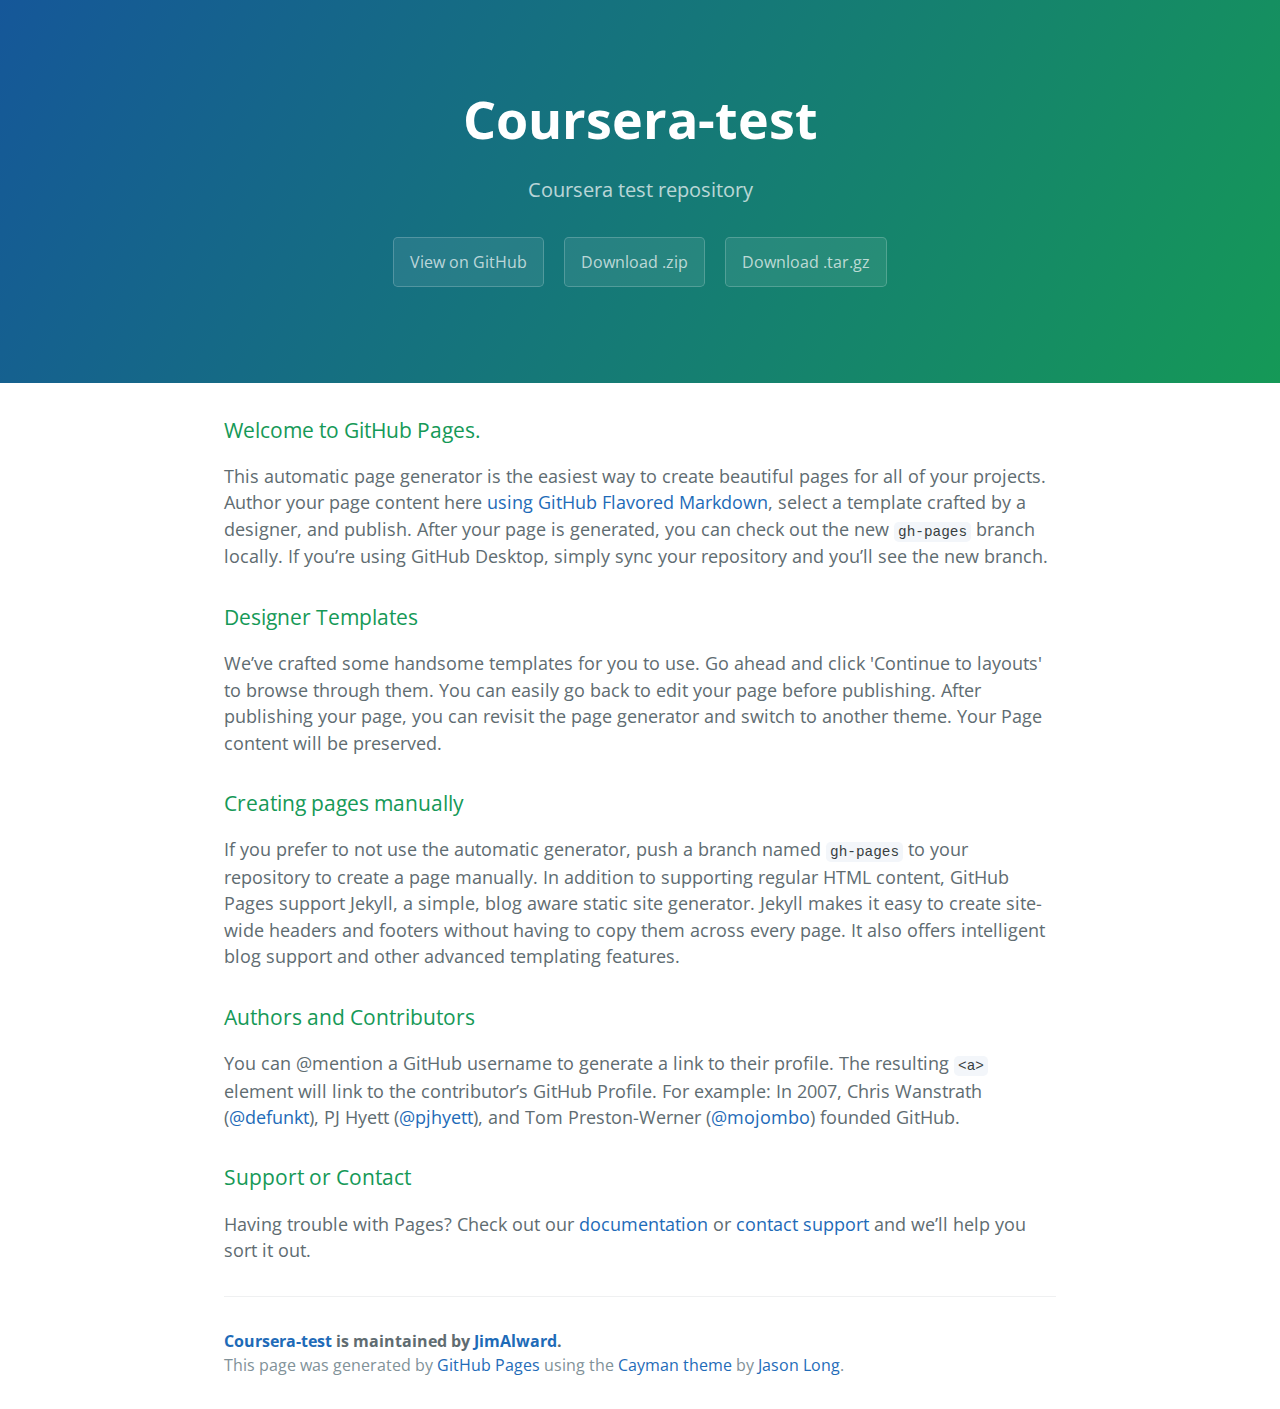
<file: index.html>
<!DOCTYPE html>
<html lang="en-us">
  <head>
    <meta charset="UTF-8">
    <title>Coursera-test by JimAlward</title>
    <meta name="viewport" content="width=device-width, initial-scale=1">
    <link rel="stylesheet" type="text/css" href="stylesheets/normalize.css" media="screen">
    <link href='https://fonts.googleapis.com/css?family=Open+Sans:400,700' rel='stylesheet' type='text/css'>
    <link rel="stylesheet" type="text/css" href="stylesheets/stylesheet.css" media="screen">
    <link rel="stylesheet" type="text/css" href="stylesheets/github-light.css" media="screen">
  </head>
  <body>
    <section class="page-header">
      <h1 class="project-name">Coursera-test</h1>
      <h2 class="project-tagline">Coursera test repository</h2>
      <a href="https://github.com/JimAlward/coursera-test" class="btn">View on GitHub</a>
      <a href="https://github.com/JimAlward/coursera-test/zipball/master" class="btn">Download .zip</a>
      <a href="https://github.com/JimAlward/coursera-test/tarball/master" class="btn">Download .tar.gz</a>
    </section>

    <section class="main-content">
      <h3>
<a id="welcome-to-github-pages" class="anchor" href="#welcome-to-github-pages" aria-hidden="true"><span aria-hidden="true" class="octicon octicon-link"></span></a>Welcome to GitHub Pages.</h3>

<p>This automatic page generator is the easiest way to create beautiful pages for all of your projects. Author your page content here <a href="https://guides.github.com/features/mastering-markdown/">using GitHub Flavored Markdown</a>, select a template crafted by a designer, and publish. After your page is generated, you can check out the new <code>gh-pages</code> branch locally. If you’re using GitHub Desktop, simply sync your repository and you’ll see the new branch.</p>

<h3>
<a id="designer-templates" class="anchor" href="#designer-templates" aria-hidden="true"><span aria-hidden="true" class="octicon octicon-link"></span></a>Designer Templates</h3>

<p>We’ve crafted some handsome templates for you to use. Go ahead and click 'Continue to layouts' to browse through them. You can easily go back to edit your page before publishing. After publishing your page, you can revisit the page generator and switch to another theme. Your Page content will be preserved.</p>

<h3>
<a id="creating-pages-manually" class="anchor" href="#creating-pages-manually" aria-hidden="true"><span aria-hidden="true" class="octicon octicon-link"></span></a>Creating pages manually</h3>

<p>If you prefer to not use the automatic generator, push a branch named <code>gh-pages</code> to your repository to create a page manually. In addition to supporting regular HTML content, GitHub Pages support Jekyll, a simple, blog aware static site generator. Jekyll makes it easy to create site-wide headers and footers without having to copy them across every page. It also offers intelligent blog support and other advanced templating features.</p>

<h3>
<a id="authors-and-contributors" class="anchor" href="#authors-and-contributors" aria-hidden="true"><span aria-hidden="true" class="octicon octicon-link"></span></a>Authors and Contributors</h3>

<p>You can @mention a GitHub username to generate a link to their profile. The resulting <code>&lt;a&gt;</code> element will link to the contributor’s GitHub Profile. For example: In 2007, Chris Wanstrath (<a href="https://github.com/defunkt" class="user-mention">@defunkt</a>), PJ Hyett (<a href="https://github.com/pjhyett" class="user-mention">@pjhyett</a>), and Tom Preston-Werner (<a href="https://github.com/mojombo" class="user-mention">@mojombo</a>) founded GitHub.</p>

<h3>
<a id="support-or-contact" class="anchor" href="#support-or-contact" aria-hidden="true"><span aria-hidden="true" class="octicon octicon-link"></span></a>Support or Contact</h3>

<p>Having trouble with Pages? Check out our <a href="https://help.github.com/pages">documentation</a> or <a href="https://github.com/contact">contact support</a> and we’ll help you sort it out.</p>

      <footer class="site-footer">
        <span class="site-footer-owner"><a href="https://github.com/JimAlward/coursera-test">Coursera-test</a> is maintained by <a href="https://github.com/JimAlward">JimAlward</a>.</span>

        <span class="site-footer-credits">This page was generated by <a href="https://pages.github.com">GitHub Pages</a> using the <a href="https://github.com/jasonlong/cayman-theme">Cayman theme</a> by <a href="https://twitter.com/jasonlong">Jason Long</a>.</span>
      </footer>

    </section>

  
  </body>
</html>
</file>
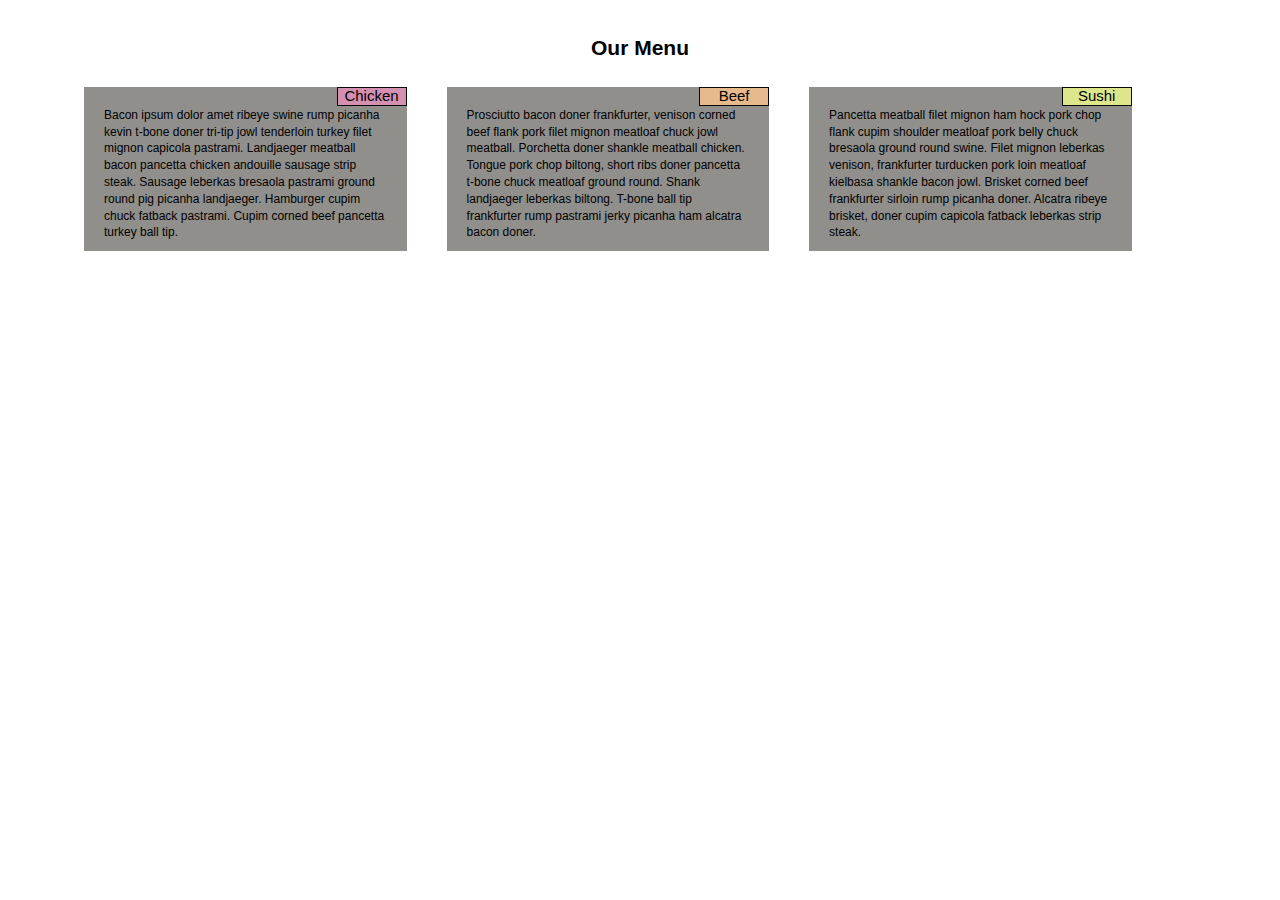
<file: site/Module2_solution/index.html>
<!doctype html>
<html lang="en">
  <head>
    <meta charset="utf-8">
    <meta http-equiv="X-UA-Compatible" content="IE=edge">
    <meta name="viewport" content="width=device-width, initial-scale=1">
    <title>Solution for Module 2</title>
    <link rel="stylesheet" href="css/styles.css">
  </head>
  <body>

    <h1>Our Menu</h1>
    <div class="container">

      <div class="col-xl-4 col-lg-4 col-md-6 col-sm-12">
        <div class="section">
          <div class="chicken">Chicken</div>  <!-- End of Chicken Section -->
        </div>   <!-- End of section -->
            Bacon ipsum dolor amet ribeye swine rump picanha kevin t-bone doner tri-tip jowl tenderloin turkey filet mignon capicola pastrami. Landjaeger meatball bacon pancetta chicken andouille sausage strip steak. Sausage leberkas bresaola pastrami ground round pig picanha landjaeger. Hamburger cupim chuck fatback pastrami. Cupim corned beef pancetta turkey ball tip.
      </div>  <!-- End of col-lg-3 col-md-6 col-sm-12 -->
      
      <div class="col-xl-4 col-lg-4 col-md-6 col-sm-12">
        <div class="section">
          <div class="beef">Beef</div>  <!-- End of beef Section -->
        </div>   <!-- End of section -->
          Prosciutto bacon doner frankfurter, venison corned beef flank pork filet mignon meatloaf chuck jowl meatball. Porchetta doner shankle meatball chicken. Tongue pork chop biltong, short ribs doner pancetta t-bone chuck meatloaf ground round. Shank landjaeger leberkas biltong. T-bone ball tip frankfurter rump pastrami jerky picanha ham alcatra bacon doner.
      </div>   <!-- End of col-lg-3 col-md-6 col-sm-12 -->

        <div class="col-xl-4 col-lg-4 col-md-12 col-sm-12">
          <div class="section">
              <div class="sushi">Sushi</div><!-- End of Sushi Section -->
          </div>  <!-- End of section -->
          Pancetta meatball filet mignon ham hock pork chop flank cupim shoulder meatloaf pork belly chuck bresaola ground round swine. Filet mignon leberkas venison, frankfurter turducken pork loin meatloaf kielbasa shankle bacon jowl. Brisket corned beef frankfurter sirloin rump picanha doner. Alcatra ribeye brisket, doner cupim capicola fatback leberkas strip steak.
        </div>  <!-- End of col-lg-3 col-md-6 col-sm-12 -->
    </div>  <!-- End of container -->

 </body>
</html>
</file>
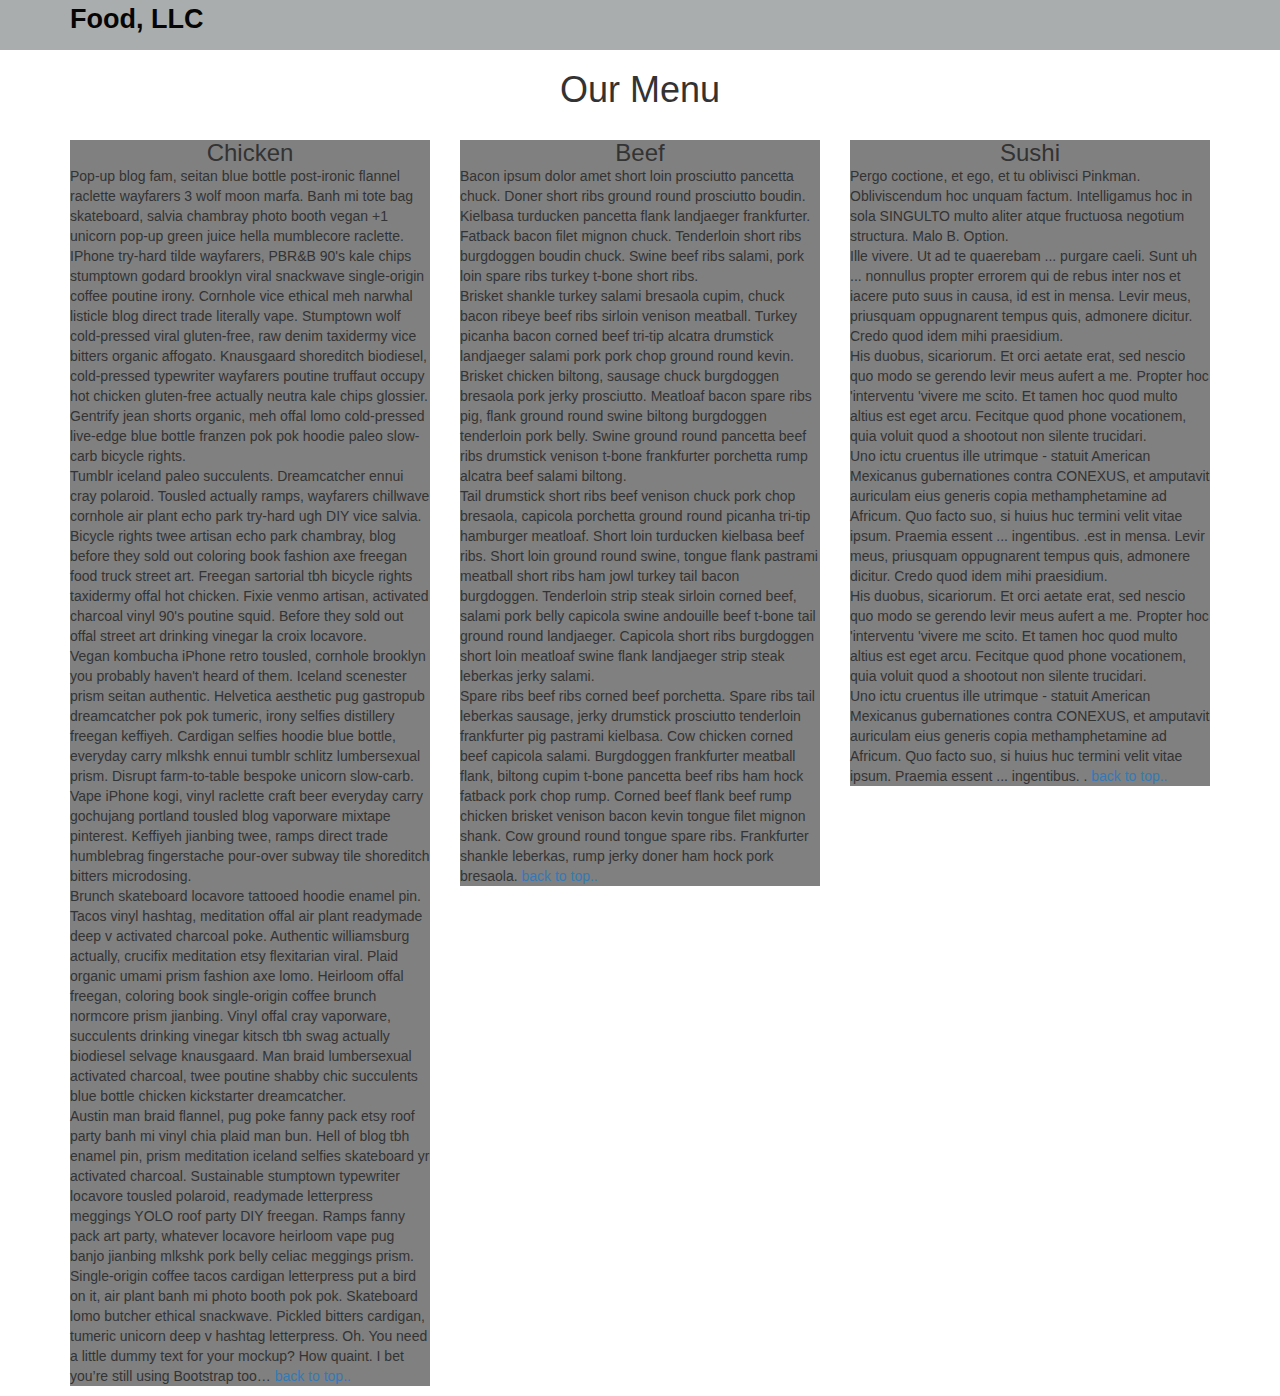
<file: site/Module3_solution/index.html>
<!DOCTYPE html>
<html>
<head>
    <meta charset="utf-8">
    <meta http-equiv="X-UA-Compatible" content="IE=edge">
    <meta name="viewport" content="width=device-width, initial-scale=1">
	<title>Assignment Solution for Module 3</title>
    <link rel="stylesheet" href="css/bootstrap.min.css">
    <link rel="stylesheet" href="css/styles.css">
</head>

<body>
 <header>
    <nav id="header-nav" class="navbar navbar-default">
      <div class="container">
        <div class="navbar-header">

          <div class="navbar-brand">
            <a href="index.html"><h1>Food, LLC</h1></a>
          </div>    <!-- End of navbar-brand -->

          <button type="button" class="navbar-toggle collapsed" data-toggle="collapse" data-target="#collapsable-nav" aria-expanded="false">
            <span class="sr-only">Toggle navigation</span>
            <span class="icon-bar"></span>
            <span class="icon-bar"></span>
            <span class="icon-bar"></span>
          </button>
        </div>  <!-- End of navbar-header -->
        
        <div id="collapsable-nav" class="collapse navbar-collapse">
           <ul id="nav-list" class="nav navbar-nav navbar-right">
            <li>
              <a class="visible-xs" href="#chicken-section">Chicken</a>
            </li>
            <li>
              <a class="visible-xs" href="#beef-section">Beef</a>
            </li>
            <li>
              <a class="visible-xs" href="#sushi-section">Sushi</a>
            </li>
          </ul><!-- End of nav navbar-nav navbar-right -->
        </div><!-- End of collapse navbar-collapse -->
      </div><!-- End of container -->
    </nav><!-- End of navbar navbar-default -->
  </header> <!-- End of Header -->

	<div id="mainContainer" class="container">
		<!-- <h1>Our Menu</h1> -->
        <h1 id="menu-title" class="text-center">Our Menu</h1>

         <div class="row">
             <div id="chicken-section" class="col-md-4 col-sm-6 col-xs-12">
                <h3 id="chicken" class="text-center">Chicken</h3>
                 <p class="menu-details">Pop-up blog fam, seitan blue bottle post-ironic flannel raclette wayfarers 3 wolf moon marfa. Banh mi tote bag skateboard, salvia chambray photo booth vegan +1 unicorn pop-up green juice hella mumblecore raclette. IPhone try-hard tilde wayfarers, PBR&amp;B 90's kale chips stumptown godard brooklyn viral snackwave single-origin coffee poutine irony. Cornhole vice ethical meh narwhal listicle blog direct trade literally vape. Stumptown wolf cold-pressed viral gluten-free, raw denim taxidermy vice bitters organic affogato. Knausgaard shoreditch biodiesel, cold-pressed typewriter wayfarers poutine truffaut occupy hot chicken gluten-free actually neutra kale chips glossier. Gentrify jean shorts organic, meh offal lomo cold-pressed live-edge blue bottle franzen pok pok hoodie paleo slow-carb bicycle rights.<br />
                 Tumblr iceland paleo succulents. Dreamcatcher ennui cray polaroid. Tousled actually ramps, wayfarers chillwave cornhole air plant echo park try-hard ugh DIY vice salvia. Bicycle rights twee artisan echo park chambray, blog before they sold out coloring book fashion axe freegan food truck street art. Freegan sartorial tbh bicycle rights taxidermy offal hot chicken. Fixie venmo artisan, activated charcoal vinyl 90's poutine squid. Before they sold out offal street art drinking vinegar la croix locavore.<br />
                 Vegan kombucha iPhone retro tousled, cornhole brooklyn you probably haven't heard of them. Iceland scenester prism seitan authentic. Helvetica aesthetic pug gastropub dreamcatcher pok pok tumeric, irony selfies distillery freegan keffiyeh. Cardigan selfies hoodie blue bottle, everyday carry mlkshk ennui tumblr schlitz lumbersexual prism. Disrupt farm-to-table bespoke unicorn slow-carb. Vape iPhone kogi, vinyl raclette craft beer everyday carry gochujang portland tousled blog vaporware mixtape pinterest. Keffiyeh jianbing twee, ramps direct trade humblebrag fingerstache pour-over subway tile shoreditch bitters microdosing.<br />
                 Brunch skateboard locavore tattooed hoodie enamel pin. Tacos vinyl hashtag, meditation offal air plant readymade deep v activated charcoal poke. Authentic williamsburg actually, crucifix meditation etsy flexitarian viral. Plaid organic umami prism fashion axe lomo. Heirloom offal freegan, coloring book single-origin coffee brunch normcore prism jianbing. Vinyl offal cray vaporware, succulents drinking vinegar kitsch tbh swag actually biodiesel selvage knausgaard. Man braid lumbersexual activated charcoal, twee poutine shabby chic succulents blue bottle chicken kickstarter dreamcatcher.<br />
                Austin man braid flannel, pug poke fanny pack etsy roof party banh mi vinyl chia plaid man bun. Hell of blog tbh enamel pin, prism meditation iceland selfies skateboard yr activated charcoal. Sustainable stumptown typewriter locavore tousled polaroid, readymade letterpress meggings YOLO roof party DIY freegan. Ramps fanny pack art party, whatever locavore heirloom vape pug banjo jianbing mlkshk pork belly celiac meggings prism. Single-origin coffee tacos cardigan letterpress put a bird on it, air plant banh mi photo booth pok pok. Skateboard lomo butcher ethical snackwave. Pickled bitters cardigan, tumeric unicorn deep v hashtag letterpress.
Oh. You need a little dummy text for your mockup? How quaint.

I bet you’re still using Bootstrap too… <a class="hidden-sm-up" href="#menu-title">back to top..</a></p>
                
                 <hr class="visible-xs">
             </div> 

             <div id="beef-section" class="col-md-4 col-sm-6 col-xs-12">
                <h3 id="beef" class="text-center">Beef</h3>
                 <p class="menu-details">Bacon ipsum dolor amet short loin prosciutto pancetta chuck. Doner short ribs ground round prosciutto boudin. Kielbasa turducken pancetta flank landjaeger frankfurter. Fatback bacon filet mignon chuck. Tenderloin short ribs burgdoggen boudin chuck. Swine beef ribs salami, pork loin spare ribs turkey t-bone short ribs.<br />
                 Brisket shankle turkey salami bresaola cupim, chuck bacon ribeye beef ribs sirloin venison meatball. Turkey picanha bacon corned beef tri-tip alcatra drumstick landjaeger salami pork pork chop ground round kevin. Brisket chicken biltong, sausage chuck burgdoggen bresaola pork jerky prosciutto. Meatloaf bacon spare ribs pig, flank ground round swine biltong burgdoggen tenderloin pork belly. Swine ground round pancetta beef ribs drumstick venison t-bone frankfurter porchetta rump alcatra beef salami biltong.<br />
                 Tail drumstick short ribs beef venison chuck pork chop bresaola, capicola porchetta ground round picanha tri-tip hamburger meatloaf. Short loin turducken kielbasa beef ribs. Short loin ground round swine, tongue flank pastrami meatball short ribs ham jowl turkey tail bacon burgdoggen. Tenderloin strip steak sirloin corned beef, salami pork belly capicola swine andouille beef t-bone tail ground round landjaeger. Capicola short ribs burgdoggen short loin meatloaf swine flank landjaeger strip steak leberkas jerky salami.<br />
                 Spare ribs beef ribs corned beef porchetta. Spare ribs tail leberkas sausage, jerky drumstick prosciutto tenderloin frankfurter pig pastrami kielbasa. Cow chicken corned beef capicola salami. Burgdoggen frankfurter meatball flank, biltong cupim t-bone pancetta beef ribs ham hock fatback pork chop rump. Corned beef flank beef rump chicken brisket venison bacon kevin tongue filet mignon shank. Cow ground round tongue spare ribs. Frankfurter shankle leberkas, rump jerky doner ham hock pork bresaola. <a class="hidden-sm-up" href="#menu-title">back to top..</a></p>

                <hr class="visible-xs">
             </div>

             <div id="sushi-section" class="col-md-4 col-sm-12 col-xs-12">
                <h3 id="sushi" class="text-center">Sushi</h3>
                 <p class="menu-details">Pergo coctione, et ego, et tu oblivisci Pinkman. Obliviscendum hoc unquam factum. Intelligamus hoc in sola SINGULTO multo aliter atque fructuosa negotium structura. Malo B. Option. <br />
                 Ille vivere. Ut ad te quaerebam ... purgare caeli. Sunt uh ... nonnullus propter errorem qui de rebus inter nos et iacere puto suus in causa, id est in mensa. Levir meus, priusquam oppugnarent tempus quis, admonere dicitur. Credo quod idem mihi praesidium. <br />
                 His duobus, sicariorum. Et orci aetate erat, sed nescio quo modo se gerendo levir meus aufert a me. Propter hoc 'interventu 'vivere me scito. Et tamen hoc quod multo altius est eget arcu. Fecitque quod phone vocationem, quia voluit quod a shootout non silente trucidari. <br />
                 Uno ictu cruentus ille utrimque - statuit American Mexicanus gubernationes contra CONEXUS, et amputavit auriculam eius generis copia methamphetamine ad Africum. Quo facto suo, si huius huc termini velit vitae ipsum. Praemia essent ... ingentibus. .est in mensa. Levir meus, priusquam oppugnarent tempus quis, admonere dicitur. Credo quod idem mihi praesidium. <br />
                 His duobus, sicariorum. Et orci aetate erat, sed nescio quo modo se gerendo levir meus aufert a me. Propter hoc 'interventu 'vivere me scito. Et tamen hoc quod multo altius est eget arcu. Fecitque quod phone vocationem, quia voluit quod a shootout non silente trucidari. <br />
                 Uno ictu cruentus ille utrimque - statuit American Mexicanus gubernationes contra CONEXUS, et amputavit auriculam eius generis copia methamphetamine ad Africum. Quo facto suo, si huius huc termini velit vitae ipsum. Praemia essent ... ingentibus. .  <a class="hidden-sm-up" href="#menu-title">back to top..</a></p>
             </div>
         </div> <!-- End of row -->


	</div> <!-- End of container -->

    <!-- jQuery (Bootstrap JS plugins depend on it) -->
    <script src="js/jquery-2.1.4.min.js"></script>
    <script src="js/bootstrap.min.js"></script>
    <script src="js/script.js"></script>
</body>
</html>
</file>
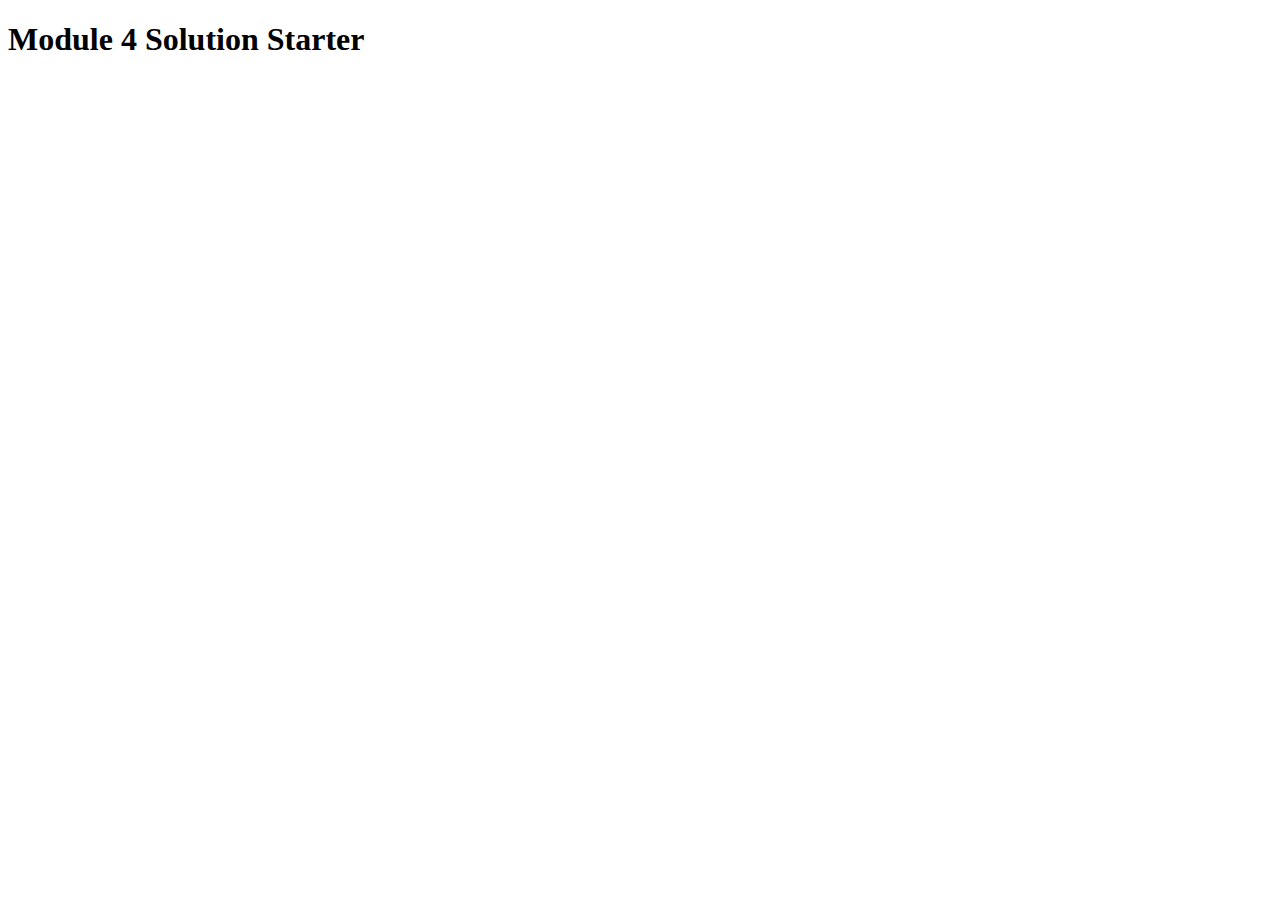
<file: site/Module4_solution/index.html>
<!DOCTYPE html>
<html>
<head>
  <meta charset="utf-8">
  <title>Module 4 Solution Starter</title>
  <script src="js/SpeakHello.js"></script>
  <script src="js/SpeakGoodBye.js"></script>
  <script src="js/script.js"></script>
</head>
<body>
  <h1>Module 4 Solution Starter</h1>
</body>
</html>
</file>
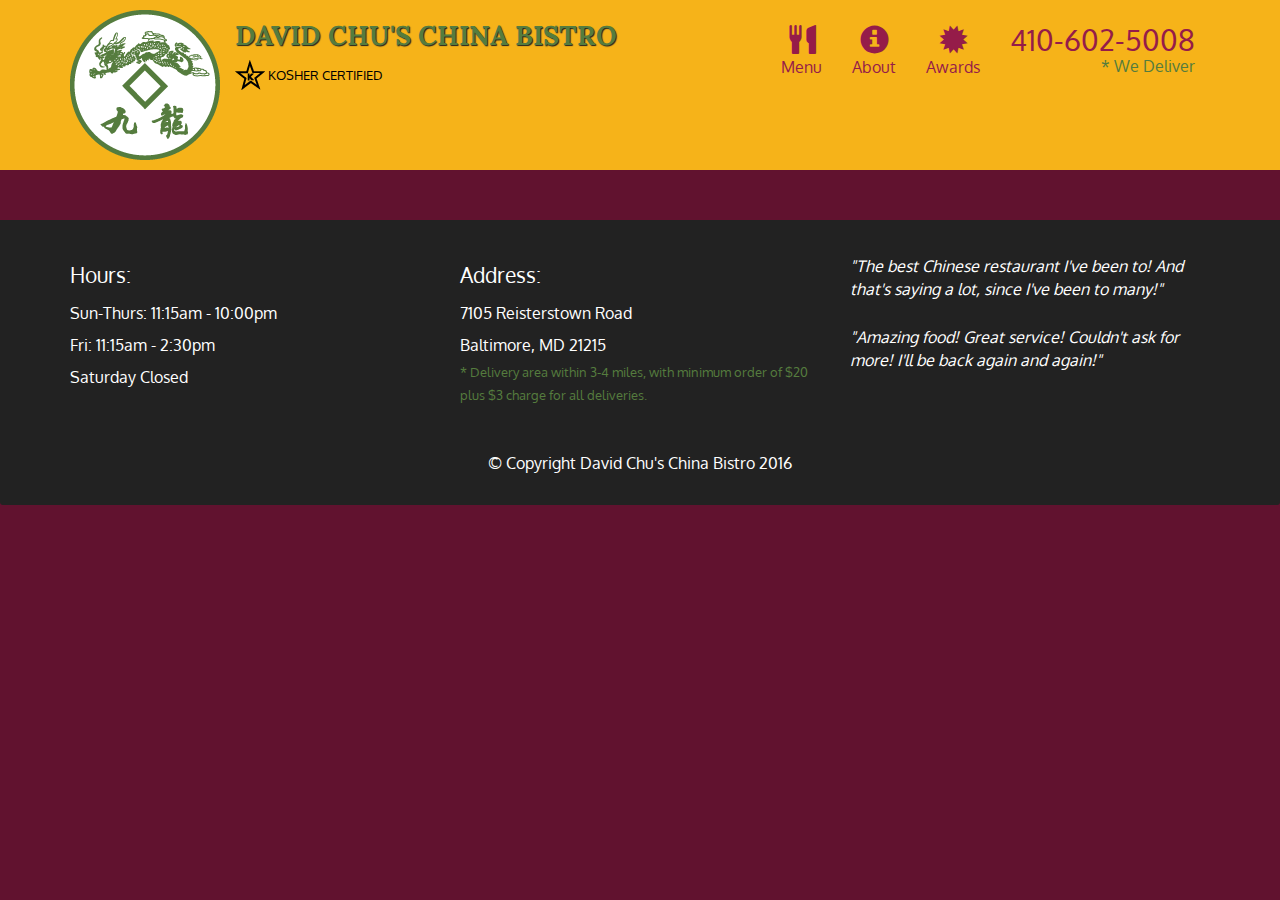
<file: site/Module5_solution/index.html>
<!doctype html>
<html lang="en">
  <head>
    <meta charset="utf-8">
    <meta http-equiv="X-UA-Compatible" content="IE=edge">
    <meta name="viewport" content="width=device-width, initial-scale=1">
    <title>David Chu's China Bistro</title>
    <link rel="stylesheet" href="css/bootstrap.min.css">
    <link rel="stylesheet" href="css/styles.css">
    <link href='https://fonts.googleapis.com/css?family=Oxygen:400,300,700' rel='stylesheet' type='text/css'>
    <link href='https://fonts.googleapis.com/css?family=Lora' rel='stylesheet' type='text/css'>
  </head>
<body>
  <header>
    <nav id="header-nav" class="navbar navbar-default">
      <div class="container">
        <div class="navbar-header">
          <a href="index.html" class="pull-left visible-md visible-lg">
            <div id="logo-img" alt="Logo image"></div>
          </a>

          <div class="navbar-brand">
            <a href="index.html"><h1>David Chu's China Bistro</h1></a>
            <p>
              <img src="images/star-k-logo.png" alt="Kosher certification">
              <span>Kosher Certified</span>
            </p>
          </div>

          <button id="navbarToggle" type="button" class="navbar-toggle collapsed" data-toggle="collapse" data-target="#collapsable-nav" aria-expanded="false">
            <span class="sr-only">Toggle navigation</span>
            <span class="icon-bar"></span>
            <span class="icon-bar"></span>
            <span class="icon-bar"></span>
          </button>
        </div>
        
        <div id="collapsable-nav" class="collapse navbar-collapse">
           <ul id="nav-list" class="nav navbar-nav navbar-right">
            <li id="navHomeButton" class="visible-xs active">
              <a href="index.html">
                <span class="glyphicon glyphicon-home"></span> Home</a>
            </li>
            <li id="navMenuButton">
              <a href="#" onclick="$dc.loadMenuCategories();">
                <span class="glyphicon glyphicon-cutlery"></span><br class="hidden-xs"> Menu</a>
            </li>
            <li>
              <a href="#">
                <span class="glyphicon glyphicon-info-sign"></span><br class="hidden-xs"> About</a>
            </li>
            <li>
              <a href="#">
                <span class="glyphicon glyphicon-certificate"></span><br class="hidden-xs"> Awards</a>
            </li>
            <li id="phone" class="hidden-xs">
              <a href="tel:410-602-5008">
                <span>410-602-5008</span></a><div>* We Deliver</div>
            </li>
          </ul><!-- #nav-list -->
        </div><!-- .collapse .navbar-collapse -->
      </div><!-- .container -->
    </nav><!-- #header-nav -->
  </header>

  <div id="call-btn" class="visible-xs">
    <a class="btn" href="tel:410-602-5008">
    <span class="glyphicon glyphicon-earphone"></span>
    410-602-5008
    </a>
  </div>
  <div id="xs-deliver" class="text-center visible-xs">* We Deliver</div>

  <div id="main-content" class="container"></div>

  <footer class="panel-footer">
    <div class="container">
      <div class="row">
        <section id="hours" class="col-sm-4">
          <span>Hours:</span><br>
          Sun-Thurs: 11:15am - 10:00pm<br>
          Fri: 11:15am - 2:30pm<br>
          Saturday Closed
          <hr class="visible-xs">
        </section>
        <section id="address" class="col-sm-4">
          <span>Address:</span><br>
          7105 Reisterstown Road<br>
          Baltimore, MD 21215
          <p>* Delivery area within 3-4 miles, with minimum order of $20 plus $3 charge for all deliveries.</p>
          <hr class="visible-xs">
        </section>
        <section id="testimonials" class="col-sm-4">
          <p>"The best Chinese restaurant I've been to! And that's saying a lot, since I've been to many!"</p>
          <p>"Amazing food! Great service! Couldn't ask for more! I'll be back again and again!"</p>
        </section>
      </div>
      <div class="text-center">&copy; Copyright David Chu's China Bistro 2016</div>
    </div>
  </footer>

  <!-- jQuery (Bootstrap JS plugins depend on it) -->
  <script src="js/jquery-2.1.4.min.js"></script>
  <script src="js/bootstrap.min.js"></script>
  <script src="js/ajax-utils.js"></script>
  <script src="js/script.js"></script>
</body>
</html>
</file>
<file: stylesheets/stylesheet.css>
* {
  box-sizing: border-box; }

body {
  padding: 0;
  margin: 0;
  font-family: "Open Sans", "Helvetica Neue", Helvetica, Arial, sans-serif;
  font-size: 16px;
  line-height: 1.5;
  color: #606c71; }

a {
  color: #1e6bb8;
  text-decoration: none; }
  a:hover {
    text-decoration: underline; }

.btn {
  display: inline-block;
  margin-bottom: 1rem;
  color: rgba(255, 255, 255, 0.7);
  background-color: rgba(255, 255, 255, 0.08);
  border-color: rgba(255, 255, 255, 0.2);
  border-style: solid;
  border-width: 1px;
  border-radius: 0.3rem;
  transition: color 0.2s, background-color 0.2s, border-color 0.2s; }
  .btn + .btn {
    margin-left: 1rem; }

.btn:hover {
  color: rgba(255, 255, 255, 0.8);
  text-decoration: none;
  background-color: rgba(255, 255, 255, 0.2);
  border-color: rgba(255, 255, 255, 0.3); }

@media screen and (min-width: 64em) {
  .btn {
    padding: 0.75rem 1rem; } }

@media screen and (min-width: 42em) and (max-width: 64em) {
  .btn {
    padding: 0.6rem 0.9rem;
    font-size: 0.9rem; } }

@media screen and (max-width: 42em) {
  .btn {
    display: block;
    width: 100%;
    padding: 0.75rem;
    font-size: 0.9rem; }
    .btn + .btn {
      margin-top: 1rem;
      margin-left: 0; } }

.page-header {
  color: #fff;
  text-align: center;
  background-color: #159957;
  background-image: linear-gradient(120deg, #155799, #159957); }

@media screen and (min-width: 64em) {
  .page-header {
    padding: 5rem 6rem; } }

@media screen and (min-width: 42em) and (max-width: 64em) {
  .page-header {
    padding: 3rem 4rem; } }

@media screen and (max-width: 42em) {
  .page-header {
    padding: 2rem 1rem; } }

.project-name {
  margin-top: 0;
  margin-bottom: 0.1rem; }

@media screen and (min-width: 64em) {
  .project-name {
    font-size: 3.25rem; } }

@media screen and (min-width: 42em) and (max-width: 64em) {
  .project-name {
    font-size: 2.25rem; } }

@media screen and (max-width: 42em) {
  .project-name {
    font-size: 1.75rem; } }

.project-tagline {
  margin-bottom: 2rem;
  font-weight: normal;
  opacity: 0.7; }

@media screen and (min-width: 64em) {
  .project-tagline {
    font-size: 1.25rem; } }

@media screen and (min-width: 42em) and (max-width: 64em) {
  .project-tagline {
    font-size: 1.15rem; } }

@media screen and (max-width: 42em) {
  .project-tagline {
    font-size: 1rem; } }

.main-content :first-child {
  margin-top: 0; }
.main-content img {
  max-width: 100%; }
.main-content h1, .main-content h2, .main-content h3, .main-content h4, .main-content h5, .main-content h6 {
  margin-top: 2rem;
  margin-bottom: 1rem;
  font-weight: normal;
  color: #159957; }
.main-content p {
  margin-bottom: 1em; }
.main-content code {
  padding: 2px 4px;
  font-family: Consolas, "Liberation Mono", Menlo, Courier, monospace;
  font-size: 0.9rem;
  color: #383e41;
  background-color: #f3f6fa;
  border-radius: 0.3rem; }
.main-content pre {
  padding: 0.8rem;
  margin-top: 0;
  margin-bottom: 1rem;
  font: 1rem Consolas, "Liberation Mono", Menlo, Courier, monospace;
  color: #567482;
  word-wrap: normal;
  background-color: #f3f6fa;
  border: solid 1px #dce6f0;
  border-radius: 0.3rem; }
  .main-content pre > code {
    padding: 0;
    margin: 0;
    font-size: 0.9rem;
    color: #567482;
    word-break: normal;
    white-space: pre;
    background: transparent;
    border: 0; }
.main-content .highlight {
  margin-bottom: 1rem; }
  .main-content .highlight pre {
    margin-bottom: 0;
    word-break: normal; }
.main-content .highlight pre, .main-content pre {
  padding: 0.8rem;
  overflow: auto;
  font-size: 0.9rem;
  line-height: 1.45;
  border-radius: 0.3rem; }
.main-content pre code, .main-content pre tt {
  display: inline;
  max-width: initial;
  padding: 0;
  margin: 0;
  overflow: initial;
  line-height: inherit;
  word-wrap: normal;
  background-color: transparent;
  border: 0; }
  .main-content pre code:before, .main-content pre code:after, .main-content pre tt:before, .main-content pre tt:after {
    content: normal; }
.main-content ul, .main-content ol {
  margin-top: 0; }
.main-content blockquote {
  padding: 0 1rem;
  margin-left: 0;
  color: #819198;
  border-left: 0.3rem solid #dce6f0; }
  .main-content blockquote > :first-child {
    margin-top: 0; }
  .main-content blockquote > :last-child {
    margin-bottom: 0; }
.main-content table {
  display: block;
  width: 100%;
  overflow: auto;
  word-break: normal;
  word-break: keep-all; }
  .main-content table th {
    font-weight: bold; }
  .main-content table th, .main-content table td {
    padding: 0.5rem 1rem;
    border: 1px solid #e9ebec; }
.main-content dl {
  padding: 0; }
  .main-content dl dt {
    padding: 0;
    margin-top: 1rem;
    font-size: 1rem;
    font-weight: bold; }
  .main-content dl dd {
    padding: 0;
    margin-bottom: 1rem; }
.main-content hr {
  height: 2px;
  padding: 0;
  margin: 1rem 0;
  background-color: #eff0f1;
  border: 0; }

@media screen and (min-width: 64em) {
  .main-content {
    max-width: 64rem;
    padding: 2rem 6rem;
    margin: 0 auto;
    font-size: 1.1rem; } }

@media screen and (min-width: 42em) and (max-width: 64em) {
  .main-content {
    padding: 2rem 4rem;
    font-size: 1.1rem; } }

@media screen and (max-width: 42em) {
  .main-content {
    padding: 2rem 1rem;
    font-size: 1rem; } }

.site-footer {
  padding-top: 2rem;
  margin-top: 2rem;
  border-top: solid 1px #eff0f1; }

.site-footer-owner {
  display: block;
  font-weight: bold; }

.site-footer-credits {
  color: #819198; }

@media screen and (min-width: 64em) {
  .site-footer {
    font-size: 1rem; } }

@media screen and (min-width: 42em) and (max-width: 64em) {
  .site-footer {
    font-size: 1rem; } }

@media screen and (max-width: 42em) {
  .site-footer {
    font-size: 0.9rem; } }
</file>
<file: stylesheets/github-light.css>
/*
The MIT License (MIT)

Copyright (c) 2016 GitHub, Inc.

Permission is hereby granted, free of charge, to any person obtaining a copy
of this software and associated documentation files (the "Software"), to deal
in the Software without restriction, including without limitation the rights
to use, copy, modify, merge, publish, distribute, sublicense, and/or sell
copies of the Software, and to permit persons to whom the Software is
furnished to do so, subject to the following conditions:

The above copyright notice and this permission notice shall be included in all
copies or substantial portions of the Software.

THE SOFTWARE IS PROVIDED "AS IS", WITHOUT WARRANTY OF ANY KIND, EXPRESS OR
IMPLIED, INCLUDING BUT NOT LIMITED TO THE WARRANTIES OF MERCHANTABILITY,
FITNESS FOR A PARTICULAR PURPOSE AND NONINFRINGEMENT. IN NO EVENT SHALL THE
AUTHORS OR COPYRIGHT HOLDERS BE LIABLE FOR ANY CLAIM, DAMAGES OR OTHER
LIABILITY, WHETHER IN AN ACTION OF CONTRACT, TORT OR OTHERWISE, ARISING FROM,
OUT OF OR IN CONNECTION WITH THE SOFTWARE OR THE USE OR OTHER DEALINGS IN THE
SOFTWARE.

*/

.pl-c /* comment */ {
  color: #969896;
}

.pl-c1 /* constant, variable.other.constant, support, meta.property-name, support.constant, support.variable, meta.module-reference, markup.raw, meta.diff.header */,
.pl-s .pl-v /* string variable */ {
  color: #0086b3;
}

.pl-e /* entity */,
.pl-en /* entity.name */ {
  color: #795da3;
}

.pl-smi /* variable.parameter.function, storage.modifier.package, storage.modifier.import, storage.type.java, variable.other */,
.pl-s .pl-s1 /* string source */ {
  color: #333;
}

.pl-ent /* entity.name.tag */ {
  color: #63a35c;
}

.pl-k /* keyword, storage, storage.type */ {
  color: #a71d5d;
}

.pl-s /* string */,
.pl-pds /* punctuation.definition.string, string.regexp.character-class */,
.pl-s .pl-pse .pl-s1 /* string punctuation.section.embedded source */,
.pl-sr /* string.regexp */,
.pl-sr .pl-cce /* string.regexp constant.character.escape */,
.pl-sr .pl-sre /* string.regexp source.ruby.embedded */,
.pl-sr .pl-sra /* string.regexp string.regexp.arbitrary-repitition */ {
  color: #183691;
}

.pl-v /* variable */ {
  color: #ed6a43;
}

.pl-id /* invalid.deprecated */ {
  color: #b52a1d;
}

.pl-ii /* invalid.illegal */ {
  color: #f8f8f8;
  background-color: #b52a1d;
}

.pl-sr .pl-cce /* string.regexp constant.character.escape */ {
  font-weight: bold;
  color: #63a35c;
}

.pl-ml /* markup.list */ {
  color: #693a17;
}

.pl-mh /* markup.heading */,
.pl-mh .pl-en /* markup.heading entity.name */,
.pl-ms /* meta.separator */ {
  font-weight: bold;
  color: #1d3e81;
}

.pl-mq /* markup.quote */ {
  color: #008080;
}

.pl-mi /* markup.italic */ {
  font-style: italic;
  color: #333;
}

.pl-mb /* markup.bold */ {
  font-weight: bold;
  color: #333;
}

.pl-md /* markup.deleted, meta.diff.header.from-file */ {
  color: #bd2c00;
  background-color: #ffecec;
}

.pl-mi1 /* markup.inserted, meta.diff.header.to-file */ {
  color: #55a532;
  background-color: #eaffea;
}

.pl-mdr /* meta.diff.range */ {
  font-weight: bold;
  color: #795da3;
}

.pl-mo /* meta.output */ {
  color: #1d3e81;
}
</file>
<file: site/Module2_solution/css/styles.css>
* {
  box-sizing: border-box;
}

body {
	font: 12px/140% Arial, Helvetica, sans-serif;
	text-align: center;
	margin: 40px auto;
}

h1 {
  margin-bottom: 15px;
  font-size: 175%;
}

.container {
	width: 90%;
	margin: 0 auto;
	/*background: gray;*/
  text-align: left;
  position: relative;
}

.section {
  font-size: 125%;
  top: right;
  position: relative;
}

.chicken {
		background-color: #D490B0;
		text-align: center;
		position: absolute;
		top: -20px;
		right: -20px;
		border: 1px solid #080808;
		width: 70px;
	}


.beef {
		background-color: #E6BA8C;
		text-align: center;
		position: absolute;
		top: -20px;
		right: -20px;
		border: 1px solid #080808;
		width: 70px;
	}

	.sushi {
		background-color: #DEE68C;
		text-align: center;
		position: absolute;
		top: -20px;
		right: -20px;
		border: 1px solid #080808;
		width: 70px;
	}

.first {
	margin-left: 0;
	clear: left;
}

/* clearfix */
.clearfix:after {
	visibility: hidden;
	display: block;
	font-size: 0;
	content: " ";
	clear: both;
	height: 0;
}

/********** Xtra Large devices only **********/
@media (min-width: 1334px) {
  .col-xl-1, .col-xl-2, .col-xl-3, .col-xl-4, .col-xl-5, .col-xl-6, .col-xl-7, .col-xl-8, .col-xl-9, .col-xl-10, .col-xl-11, .col-xl-12 {
    float: left;
	display: inline;
	margin-left: 20px;
	margin-right: 20px;
	margin-bottom: 15px;
	margin-top: 15px;
	padding-top: 20px;
	padding-right: 20px;
	padding-bottom: 10px;
	padding-left: 20px;
	background: #918F8C;
  }

	.col-xl-1 {  width: 8.33%;   }
	.col-xl-2 {  width: 16.66%;  }
	.col-xl-3 {  width: 25%;     }
	.col-xl-4 {  width: 29%;     }
	.col-xl-5 {  width: 41.66%;  }
	.col-xl-6 {  width: 50%;     }
	.col-xl-7 {  width: 58.33%;  }
	.col-xl-8 {  width: 66.66%;  }
	.col-xl-9 {  width: 74.99%;  }
	.col-xl-10 { width: 83.33%;  }
	.col-xl-11 { width: 91.66%;  }
	.col-xl-12 { width: 100%;    }

}

/********** Large devices only **********/
@media (min-width: 992px) and (max-width: 1333px) {
  .col-lg-1, .col-lg-2, .col-lg-3, .col-lg-4, .col-lg-5, .col-lg-6, .col-lg-7, .col-lg-8, .col-lg-9, .col-lg-10, .col-lg-11, .col-lg-12 {
    float: left;
	display: inline;
	margin-left: 20px;
	margin-right: 20px;
	margin-bottom: 15px;
	margin-top: 15px;
	padding-top: 20px;
	padding-right: 20px;
	padding-bottom: 10px;
	padding-left: 20px;
	background: #918F8C;
  }

	.col-lg-1 {  width: 8.33%;   }
	.col-lg-2 {  width: 16.66%;  }
	.col-lg-3 {  width: 25%;     }
	.col-lg-4 {  width: 28%;     }
	.col-lg-5 {  width: 41.66%;  }
	.col-lg-6 {  width: 50%;     }
	.col-lg-7 {  width: 58.33%;  }
	.col-lg-8 {  width: 66.66%;  }
	.col-lg-9 {  width: 74.99%;  }
	.col-lg-10 { width: 83.33%;  }
	.col-lg-11 { width: 91.66%;  }
	.col-lg-12 { width: 100%;    }

}

/********** Medium devices only **********/
@media (min-width: 768px) and (max-width: 991px) {
  .col-md-1, .col-md-2, .col-md-3, .col-md-4, .col-md-5, .col-md-6, .col-md-7, .col-md-8, .col-md-9, .col-md-10, .col-md-11, .col-md-12 {
    float: left;
    border: 1px solid black;
	display: inline;
	margin-left: 5px;
	margin-right: 5px;
	margin-bottom: 15px;
	margin-top: 15px;
	padding-top: 20px;
	padding-right: 20px;
	padding-bottom: 10px;
	padding-left: 20px;
	background: #918F8C;
  }

  .col-md-1 {  width: 8.33%;  }
  .col-md-2 {  width: 16.66%; }
  .col-md-3 {  width: 25%;    }
  .col-md-4 {  width: 33.33%; }
  .col-md-5 {  width: 41.66%; }
  .col-md-6 {  width: 47.5%;  }
  .col-md-7 {  width: 58.33%; }
  .col-md-8 {  width: 66.66%; }
  .col-md-9 {  width: 74.99%; }
  .col-md-10 { width: 83.33%; }
  .col-md-11 { width: 91.66%; }
  .col-md-12 { width: 100%;   }

}

/********** Small devices only **********/
@media (max-width: 767px) {
  .col-sm-1, .col-sm-2, .col-sm-3, .col-sm-4, .col-sm-5, .col-sm-6, .col-sm-7, .col-sm-8, .col-sm-9, .col-sm-10, .col-sm-11, .col-sm-12 {
    float: left;
    border: 1px solid black;
	display: inline;
	margin-left: 10px;
	margin-right: 20px
	margin-bottom: 15px;
	margin-top: 15px;
	padding-top: 20px;
	padding-right: 20px;
	padding-bottom: 10px;
	padding-left: 20px;
	background: #918F8C;
  }

  .col-sm-1 {  width: 8.33%;   }
  .col-sm-2 {  width: 16.66%;  }
  .col-sm-3 {  width: 25%;     }
  .col-sm-4 {  width: 33.33%;  }
  .col-sm-5 {  width: 41.66%;  }
  .col-sm-6 {  width: 50%;     }
  .col-sm-7 {  width: 58.33%;  }
  .col-sm-8 {  width: 66.66%;  }
  .col-sm-9 {  width: 74.99%;  }
  .col-sm-10 { width: 83.33%;  }
  .col-sm-11 { width: 91.66%;  }
  .col-sm-12 { width: 100%;    }

}
</file>
<file: site/Module3_solution/css/styles.css>
* {
  box-sizing: border-box;
  font-family: Helvetica, sans-serif;
}

/** HEADER **/
.header {
	margin-bottom: 0;
	padding-bottom: 0;
}

#header-nav {
  background-color: #aaadad;
  border-radius: 0;
  border: 0;
  margin: 0;
}

.navbar-brand {
  padding-top: 10px;
  margin: 0;
}

.navbar-brand h1 { /* Company name */
  color: #050505;
  font-size: 1.5em;
  font-weight: bold;
  /*margin-top: 5px;*/
  margin-top: -1px;
  margin-bottom: 0;
  line-height: .75;
}

#nav-list {
  margin-top: 0;
}

#nav-list a {
  /*color: #951C49;*/
  color: #050505;  
  background-color: #fff;
  text-align: center;
}

#nav-list a:hover {
  background: #E7E7E7;
}

/*.navbar-header button.navbar-toggle, .navbar-header .icon-bar {
  border: 1px solid #61122f;
}*/

.navbar-header button.navbar-toggle {
  clear: both;
  /*margin-top: -30px;*/
  margin-top: -40px;
  margin-bottom: 0;
}
/* END HEADER */

h3 { 
	background-color: gray;
	margin-bottom: 0;
	padding-bottom: 0;
 }

 p {
 	background-color: gray;
 }

hr {
	/*color: 000;*/
	border: 1px solid black;
}

 /*  MEDIA QUERIES  */
/* Large devices (large desktops, 1200px and up) */
@media (min-width: 1200px) { 

 }

/* Medium devices (desktops, 992px and up) */
@media (min-width: 992px) and (max-width: 1199px) {

}

/* Small devices (tablets, 768px and up) */
@media (min-width: 768px) and (max-width: 991px) {

}

 /* Extra small devices (phones, less than 768px) */
@media (max-width: 767px) {
	.navbar-brand {
 		padding-top: 20px;
	}
}
</file>
<file: site/Module5_solution/css/styles.css>
body {
  font-size: 16px;
  color: #fff;
  background-color: #61122f;
  font-family: 'Oxygen', sans-serif;
}

/** HEADER **/
#header-nav {
  background-color: #f6b319;
  border-radius: 0;
  border: 0;
}

#logo-img {
  background: url('../images/restaurant-logo_large.png') no-repeat;
  width: 150px;
  height: 150px;
  margin: 10px 15px 10px 0;
}

.navbar-brand {
  padding-top: 25px;
}
.navbar-brand h1 { /* Restaurant name */
  font-family: 'Lora', serif;
  color: #557c3e;
  font-size: 1.5em;
  text-transform: uppercase;
  font-weight: bold;
  text-shadow: 1px 1px 1px #222;
  margin-top: 0;
  margin-bottom: 0;
  line-height: .75;
}
.navbar-brand a:hover, .navbar-brand a:focus {
  text-decoration: none;
}
.navbar-brand p { /* Kosher cert */
  color: #000;
  text-transform: uppercase;
  font-size: .7em;
  margin-top: 15px;
}
.navbar-brand p span { /* Star-K */
  vertical-align: middle;
}

#nav-list {
  margin-top: 10px;
}
#nav-list a {
  color: #951C49;
  text-align: center;
}
#nav-list a:hover {
  background: #E7E7E7;
}
#nav-list a span {
  font-size: 1.8em;
}

#phone {
  margin-top: 5px;
}
#phone a { /* Phone number */
  text-align: right;
  padding-bottom: 0;
}
#phone div { /* We Deliver */
  color: #557c3e;
  text-align: right;
  padding-right: 15px;
}

.navbar-header button.navbar-toggle, .navbar-header .icon-bar {
  border: 1px solid #61122f;
}
.navbar-header button.navbar-toggle {
  clear: both;
  margin-top: -30px;
}
/* END HEADER */

/* FOOTER */
.panel-footer {
  margin-top: 30px;
  padding-top: 35px;
  padding-bottom: 30px;
  background-color: #222;
  border-top: 0;
}
.panel-footer div.row {
  margin-bottom: 35px;
}
#hours, #address {
  line-height: 2;
}
#hours > span, #address > span {
  font-size: 1.3em;
}
#address p {
  color: #557c3e;
  font-size: .8em;
  line-height: 1.8;
}
#testimonials {
  font-style: italic;
}
#testimonials p:nth-child(2) {
  margin-top: 25px;
}
/* END FOOTER */



/* HOME PAGE */
.container .jumbotron {
  box-shadow: 0 0 50px #3F0C1F;
  border: 2px solid #3F0C1F;
}

#menu-tile, #specials-tile, #map-tile {
  height: 250px;
  width: 100%;
  margin-bottom: 15px;
  position: relative;
  border: 2px solid #3F0C1F;
  overflow: hidden;
}
#menu-tile:hover, #specials-tile:hover, #map-tile:hover {
  box-shadow: 0 1px 5px 1px #cccccc;
}
#menu-tile {
  background: url('../images/menu-tile.jpg') no-repeat;
  background-position: center;
}
#specials-tile {
  background: url('../images/specials-tile.jpg') no-repeat;
  background-position: center;
}
#menu-tile span, #specials-tile span, #map-tile span {
  position: absolute;
  bottom: 0;
  right: 0;
  width: 100%;
  text-align: center;
  font-size: 1.6em;
  text-transform: uppercase;
  background-color: #000;
  color: #fff;
  opacity: .8;
}
/* END HOME PAGE */

/* MENU CATEGORIES PAGE */
.category-tile { 
  position: relative;
  border: 2px solid #3F0C1F;
  overflow: hidden;
  width: 200px;
  height: 200px;
  margin: 0 auto 15px;
}
.category-tile span {
  position: absolute;
  bottom: 0;
  right: 0;
  width: 100%;
  text-align: center;
  font-size: 1.2em;
  text-transform: uppercase;
  background-color: #000;
  color: #fff;
  opacity: .8;
}
.category-tile:hover {
  box-shadow: 0 1px 5px 1px #cccccc;
}

#menu-categories-title + div {
  margin-bottom: 50px;
}
/* END MENU CATEGORIES PAGE */

/* SINGLE CATEGORY PAGE */
.menu-item-tile {
  margin-bottom: 25px;
}
.menu-item-tile hr {
  width: 80%;
}
.menu-item-tile .menu-item-price {
  font-size: 1.1em;
  text-align: right;
  margin-top: -15px;
  margin-right: -15px;
}
.menu-item-tile .menu-item-price span {
  font-size: .6em;
}
.menu-item-photo {
  position: relative;
  border: 2px solid #3F0C1F; 
  overflow: hidden;
  padding: 0;
  margin-right: -15px;
  margin-left: auto;
  margin-bottom: 20px;
  max-width: 250px;
}
.menu-item-photo div {
  position: absolute;
  bottom: 0;
  right: 0;
  width: 80px;
  background-color: #557c3e;
  text-align: center;
}
.menu-item-description {
  padding-right: 30px;
}
h3.menu-item-title {
  margin: 0 0 10px;
}
.menu-item-details {
  font-size: .9em;
  font-style: italic;
}
/* END SINGLE CATEGORY PAGE */


/********** Large devices only **********/
@media (min-width: 1200px) {
  .container .jumbotron {
    background: url('../images/jumbotron_1200.jpg') no-repeat;
    height: 675px;
  }
}

/********** Medium devices only **********/
@media (min-width: 992px) and (max-width: 1199px) {
  /* Header */
  #logo-img {
    background: url('../images/restaurant-logo_medium.png') no-repeat;
    width: 100px;
    height: 100px;
    margin: 5px 5px 5px 0;
  }
  /* End Header */

  /* Home Page */
  .container .jumbotron {
    background: url('../images/jumbotron_992.jpg') no-repeat;
    height: 558px;
  }
  /* End Home Page */
}

/********** Small devices only **********/
@media (min-width: 768px) and (max-width: 991px) {
  /* Home Page */
  .container .jumbotron {
    background: url('../images/jumbotron_768.jpg') no-repeat;
    height: 432px;
  }
  /* End Home Page */
}

/********** Extra small devices only **********/
@media (max-width: 767px) {
  /* Header */
  .navbar-brand {
    padding-top: 10px;
    height: 80px;
  }
  .navbar-brand h1 { /* Restaurant name */
    padding-top: 10px;
    font-size: 5vw; /* 1vw = 1% of viewport width */
  }
  .navbar-brand p { /* Kosher cert */
    font-size: .6em;
    margin-top: 12px;
  }
  .navbar-brand p img { /* Star-K */
    height: 20px;
  }

  #collapsable-nav a { /* Collapsed nav menu text */
    font-size: 1.2em;
  }
  #collapsable-nav a span { /* Collapsed nav menu glyph */
    font-size: 1em;
    margin-right: 5px;
  }

  #call-btn > a {
    font-size: 1.5em;
    display: block;
    margin: 0 20px;
    padding: 10px;
    border: 2px solid #fff;
    background-color: #f6b319;
    color: #951c49;
  }
  #xs-deliver {
    margin-top: 5px;
    font-size: .7em;
    letter-spacing: .1em;
    text-transform: uppercase;
  }
  /* End Header */

  /* Footer */
  .panel-footer section {
    margin-bottom: 30px;
    text-align: center;
  }
  .panel-footer section:nth-child(3) {
    margin-bottom: 0; /* margin already exists on the whole row */
  }
  .panel-footer section hr {
    width: 50%;
  }
  /* End Footer */

  /* Home Page */
  .container .jumbotron {
    margin-top: 30px;
    padding: 0;
  }
  #menu-tile, #specials-tile {
    width: 360px;
    margin: 0 auto 15px;
  }

  .menu-item-photo {
    margin-right: auto;
  }
  .menu-item-tile .menu-item-price {
    text-align: center;
  }
  .menu-item-description {
    text-align: center;;
  }
}


/********** Super extra small devices Only :-) (e.g., iPhone 4) **********/
@media (max-width: 479px) {
  /* Header */
  .navbar-brand h1 { /* Restaurant name */
    padding-top: 5px;
    font-size: 6vw;
  }
  /* End Header */
  
  /* Home page */
  #menu-tile, #specials-tile {
    width: 280px;
    margin: 0 auto 15px;
  }

  .col-xxs-12 {
    position: relative;
    min-height: 1px;
    padding-right: 15px;
    padding-left: 15px;
    float: left;
    width: 100%;
  }
}
</file>
